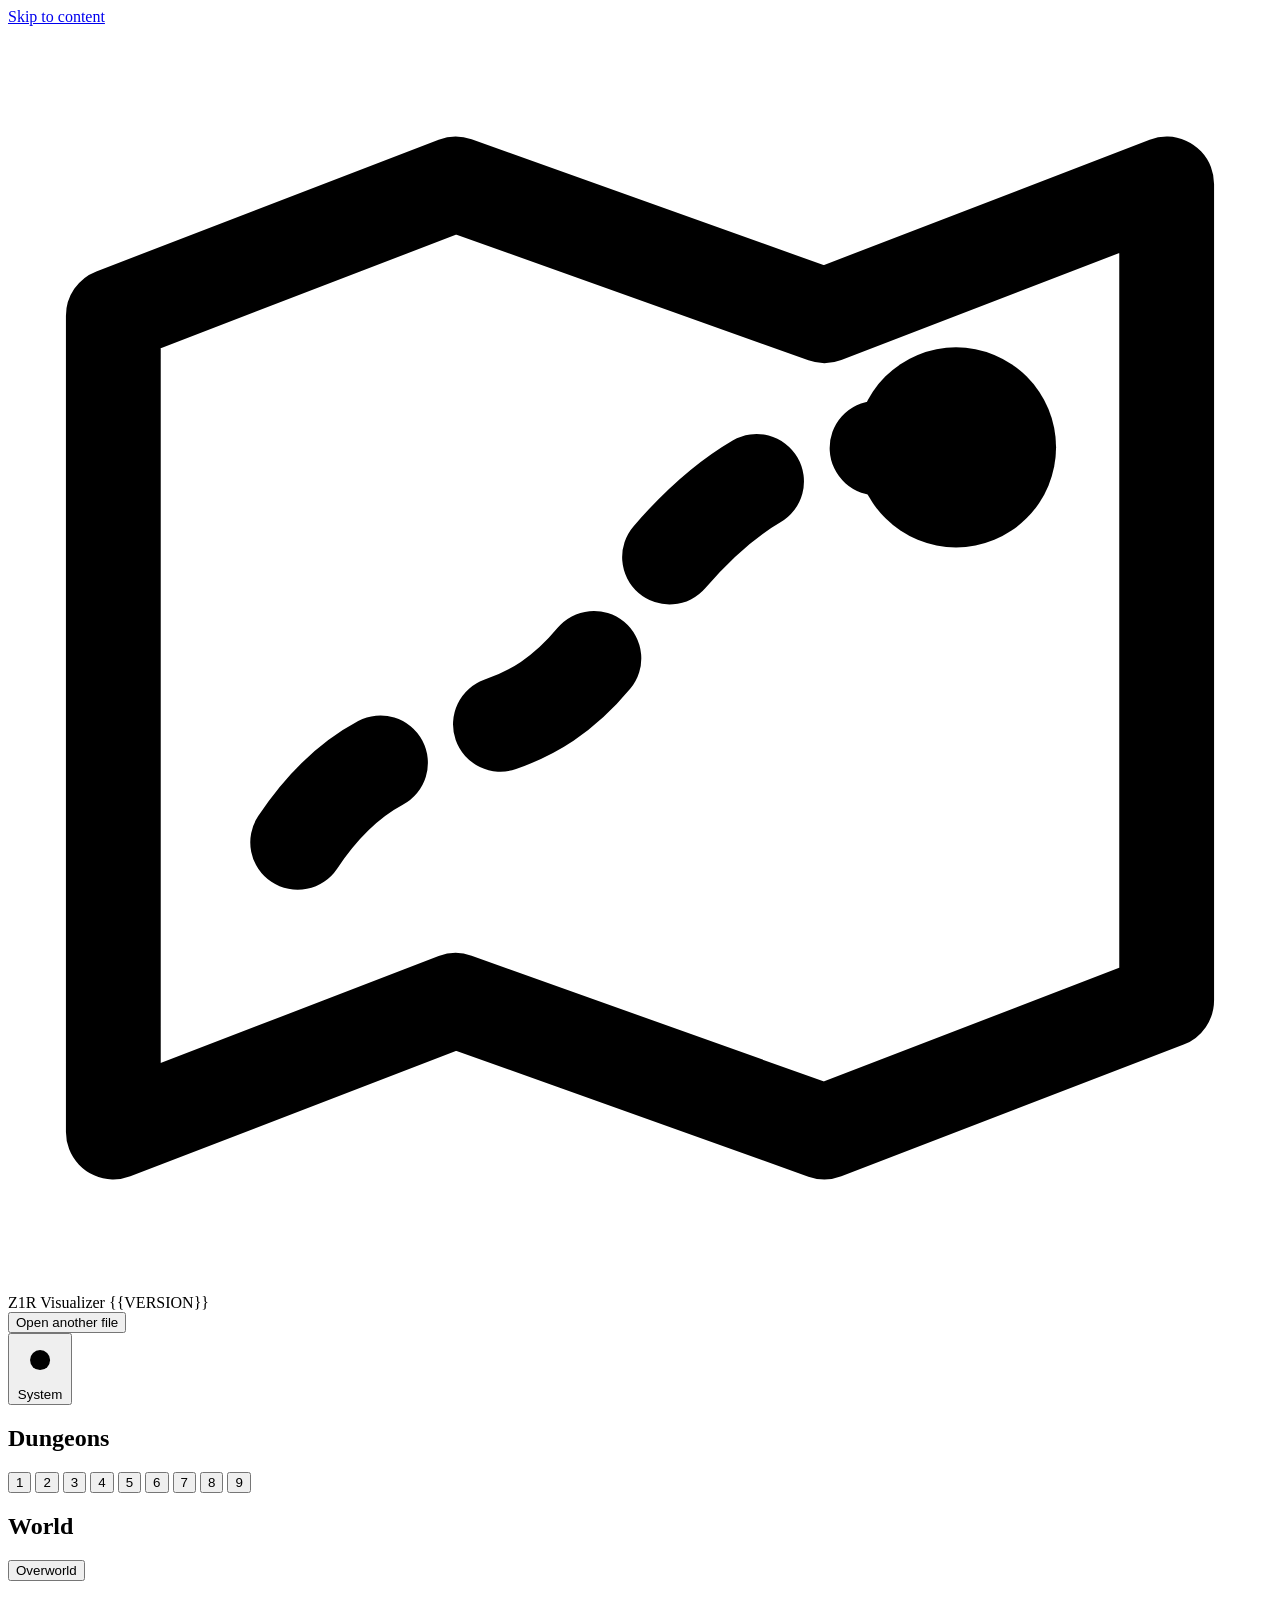
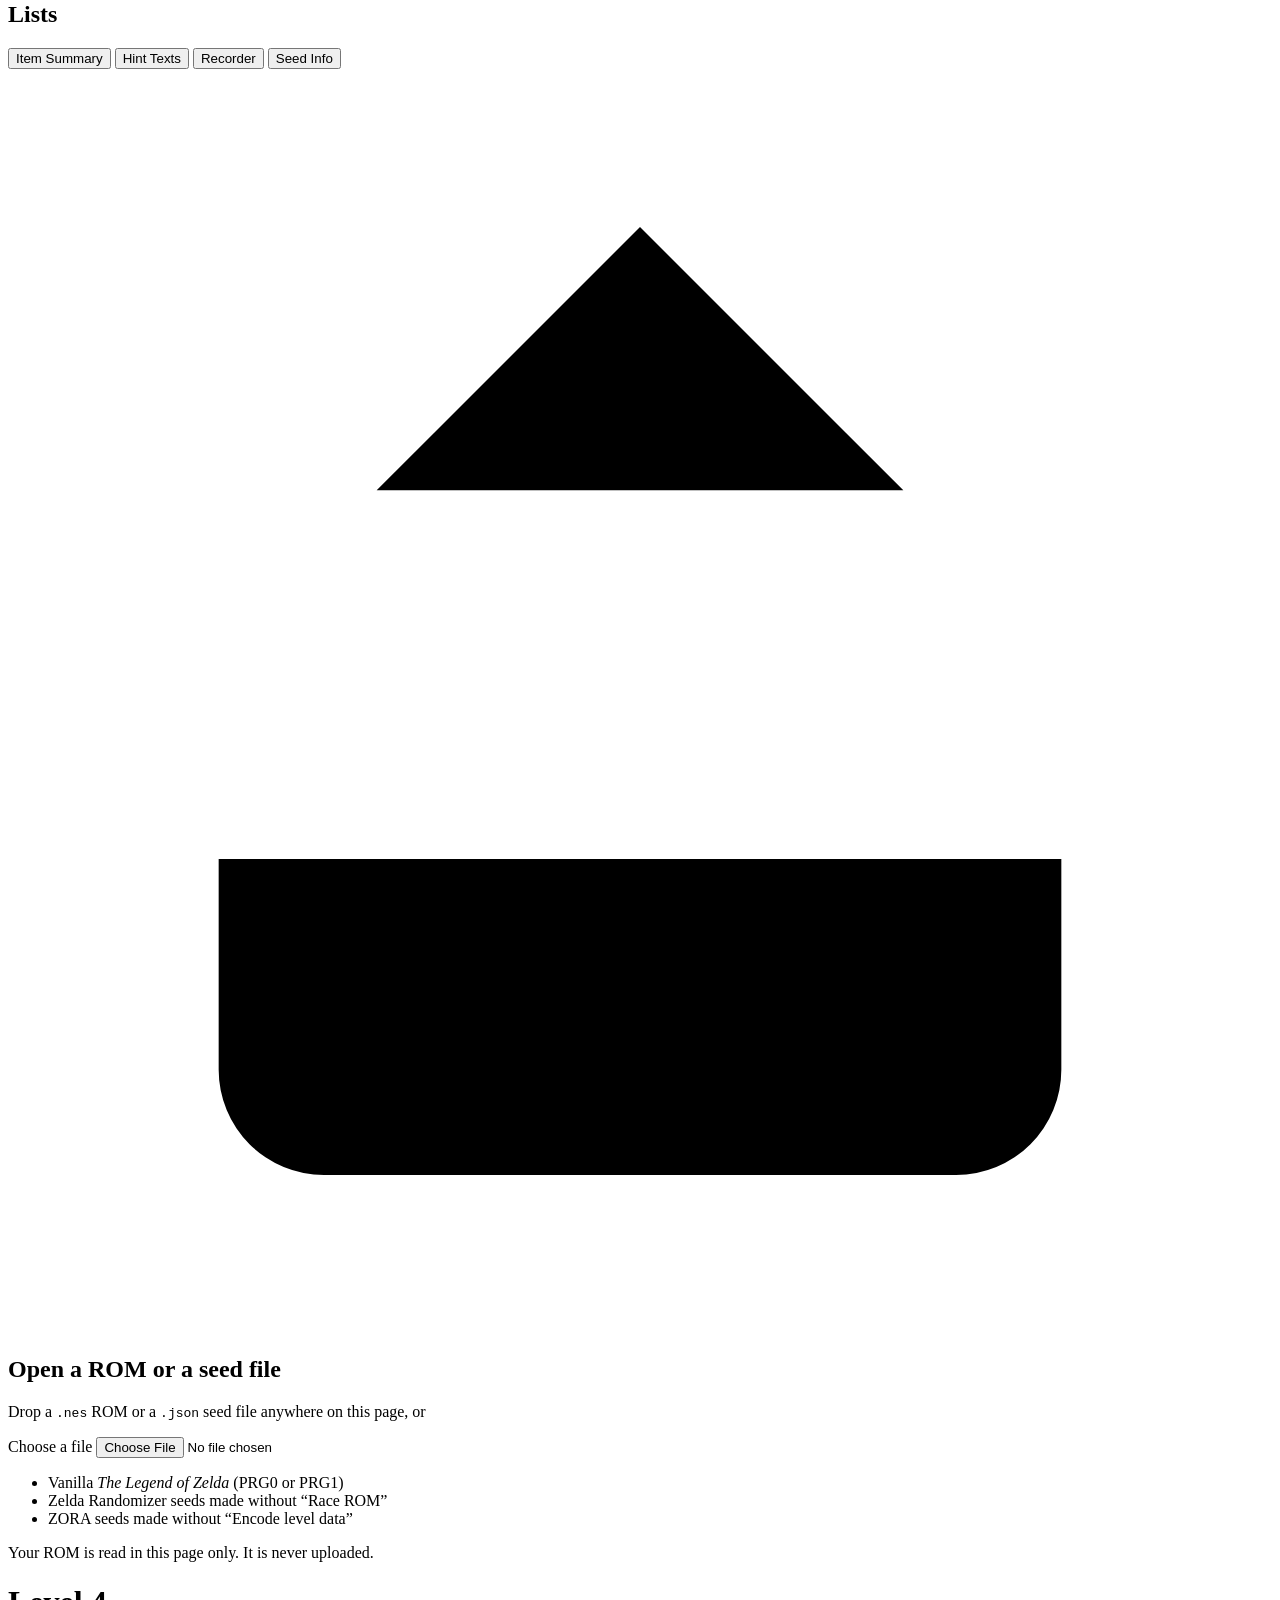
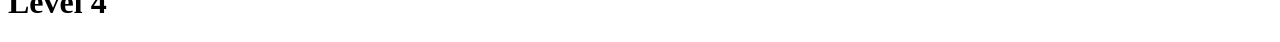
<file: docs/design/atlas/shell.html>
<!doctype html>
<html lang="en">
<head>
<meta charset="utf-8">
<meta name="viewport" content="width=device-width, initial-scale=1">
<meta name="color-scheme" content="light dark">
<title>Z1R Visualizer · Atlas (mockup)</title>
<!-- STYLE -->
</head>
<body data-state="empty">
<a class="skip" href="#main">Skip to content</a>
<header class="topbar">
  <div class="brand">
    <svg class="mark" viewBox="0 0 24 24" aria-hidden="true"><path d="M2 5.5l6.5-2.5 7 2.5 6.5-2.5v15.5l-6.5 2.5-7-2.5-6.5 2.5z" fill="none" stroke="currentColor" stroke-width="1.8" stroke-linejoin="round"/><path d="M5.5 15.5c2-3 4-1 6-4s3.5-3.5 5.5-3.5" fill="none" stroke="currentColor" stroke-width="1.8" stroke-linecap="round" stroke-dasharray="2.2 2.4"/><circle cx="18" cy="8" r="1.9"/></svg>
    <span class="brand-name">Z1R Visualizer</span>
    <span class="chip" id="version">{{VERSION}}</span>
  </div>
  <div class="file" data-loaded-only>
    <span class="file-name" data-file-name></span>
    <button class="btn btn-quiet" type="button" data-open-file>Open another file</button>
  </div>
  <button class="btn btn-quiet theme" type="button" data-theme-toggle>
    <svg viewBox="0 0 24 24" aria-hidden="true"><circle cx="12" cy="12" r="5"/><path d="M12 1v3M12 20v3M1 12h3M20 12h3M4.2 4.2l2.1 2.1M17.7 17.7l2.1 2.1M4.2 19.8l2.1-2.1M17.7 6.3l2.1-2.1"/></svg>
    <span data-theme-label>System</span>
  </button>
</header>

<div class="layout">
  <nav class="sidebar" aria-label="Views" data-loaded-only>
    <h2 class="nav-heading">Dungeons</h2>
    <div class="level-grid">
      <button type="button" class="level-tile" data-view="Level 1">1</button>
      <button type="button" class="level-tile" data-view="Level 2">2</button>
      <button type="button" class="level-tile" data-view="Level 3">3</button>
      <button type="button" class="level-tile" data-view="Level 4">4</button>
      <button type="button" class="level-tile" data-view="Level 5">5</button>
      <button type="button" class="level-tile" data-view="Level 6">6</button>
      <button type="button" class="level-tile" data-view="Level 7">7</button>
      <button type="button" class="level-tile" data-view="Level 8">8</button>
      <button type="button" class="level-tile" data-view="Level 9">9</button>
    </div>
    <h2 class="nav-heading">World</h2>
    <button type="button" class="nav-item" data-view="Overworld">Overworld</button>
    <h2 class="nav-heading">Lists</h2>
    <button type="button" class="nav-item" data-view="Item Summary">Item Summary</button>
    <button type="button" class="nav-item" data-view="Hint Texts">Hint Texts</button>
    <button type="button" class="nav-item" data-view="Recorder Info">Recorder</button>
    <button type="button" class="nav-item" data-view="Seed Info">Seed Info</button>
  </nav>

  <main id="main" class="main" data-drop>
    <section class="empty" data-empty-only aria-labelledby="empty-title">
      <div class="drop">
        <svg class="drop-icon" viewBox="0 0 24 24" aria-hidden="true"><path d="M12 15V3M7 8l5-5 5 5M4 15v4a2 2 0 002 2h12a2 2 0 002-2v-4"/></svg>
        <h1 id="empty-title">Open a ROM or a seed file</h1>
        <p>Drop a <code>.nes</code> ROM or a <code>.json</code> seed file anywhere on this page, or</p>
        <label class="btn btn-primary" for="rom">Choose a file</label>
        <input type="file" id="rom" class="visually-hidden" accept=".nes,.json">
        <ul class="supports">
          <li>Vanilla <i>The Legend of Zelda</i> (PRG0 or PRG1)</li>
          <li>Zelda Randomizer seeds made without “Race ROM”</li>
          <li>ZORA seeds made without “Encode level data”</li>
        </ul>
        <p class="privacy">Your ROM is read in this page only. It is never uploaded.</p>
      </div>
    </section>

    <div class="view-head" data-loaded-only>
      <h1 data-view-title>Level 4</h1>
    </div>
    <p id="status" class="status" role="status"></p>
    <div id="messages"></div>
    <div id="picker" hidden><label for="view">View</label><select id="view"></select></div>
    <div id="output"></div>
  </main>
</div>
<div id="tooltip" class="tooltip" hidden></div>
<!-- SCRIPTS -->
</body>
</html>
</file>
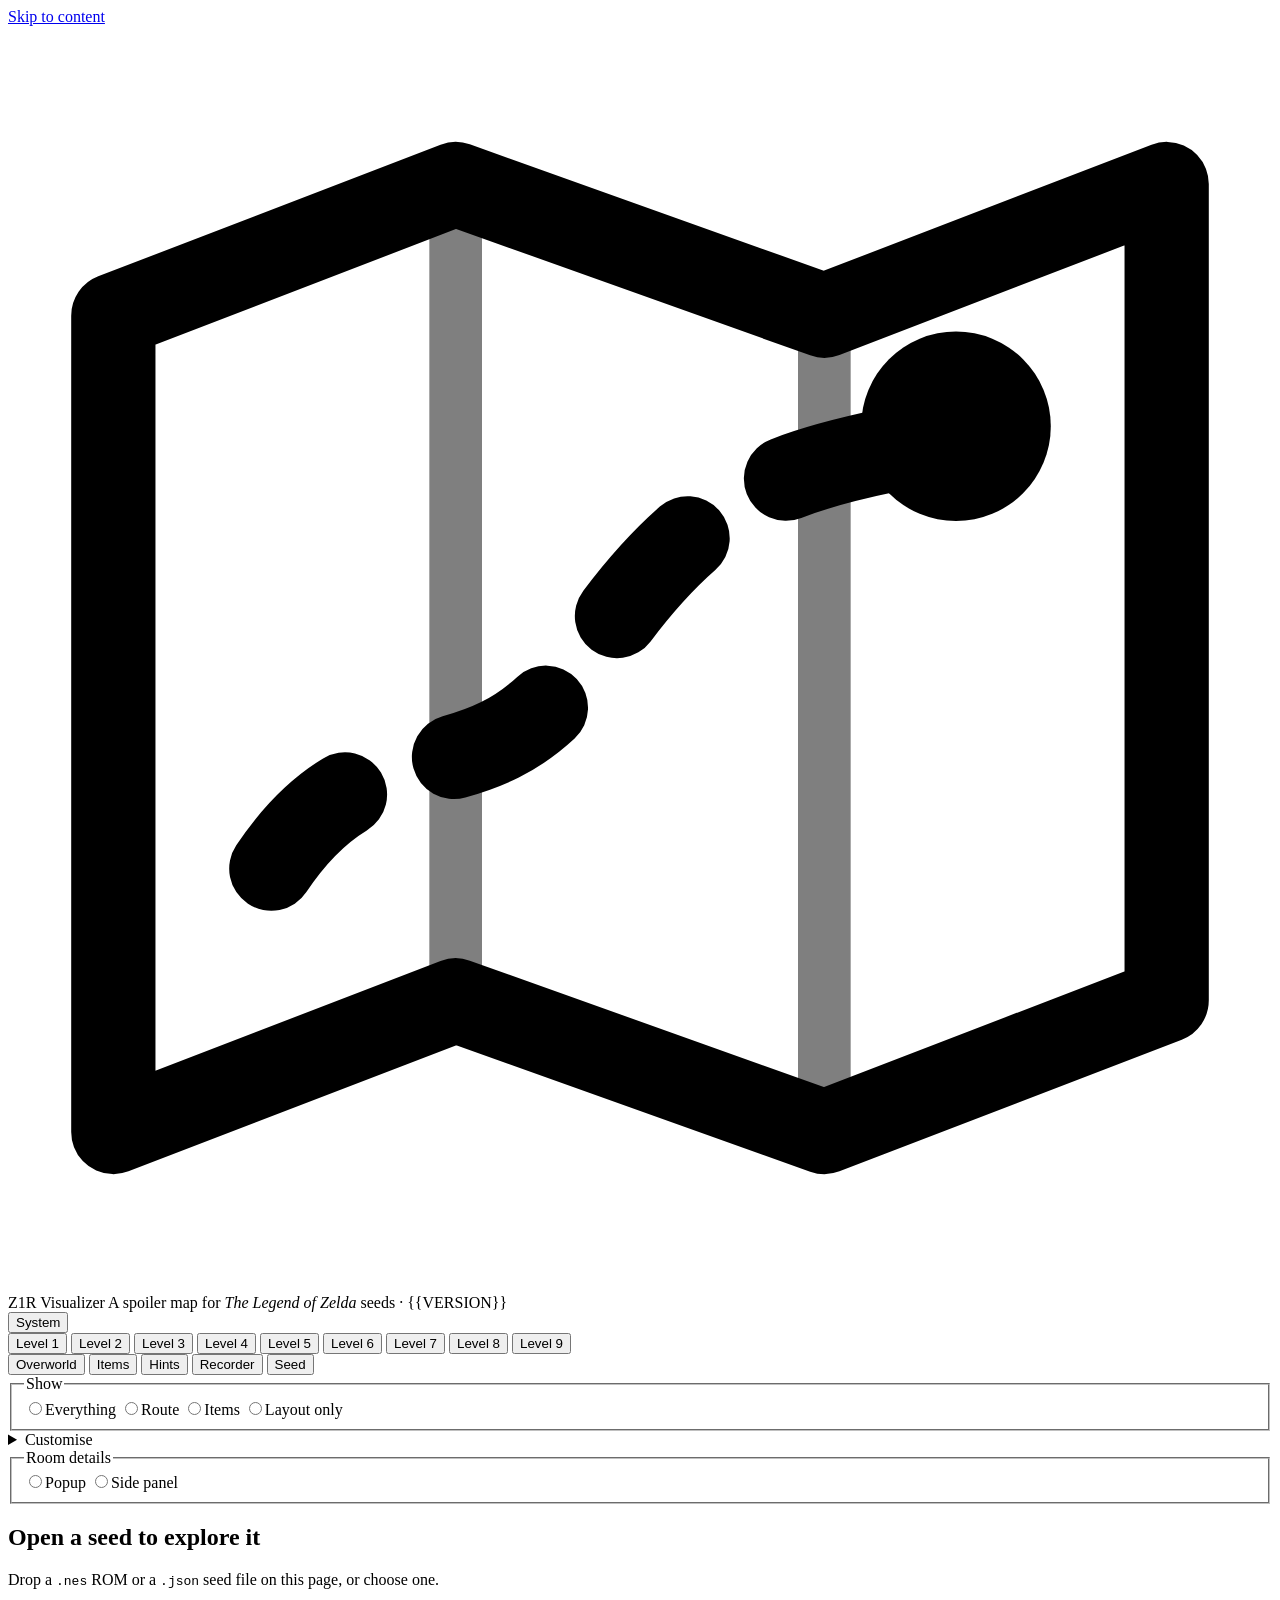
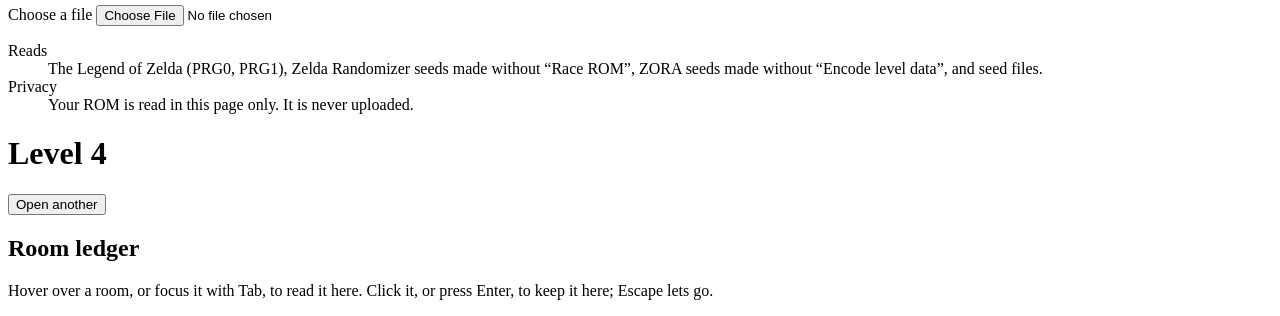
<file: docs/design/quest-log/shell.html>
<!doctype html>
<html lang="en">
<head>
<meta charset="utf-8">
<meta name="viewport" content="width=device-width, initial-scale=1">
<meta name="color-scheme" content="light dark">
<title>Z1R Visualizer · Quest Log (mockup)</title>
<!-- STYLE -->
</head>
<body data-state="empty">
<a class="skip" href="#main">Skip to content</a>
<div class="page">
  <header class="banner">
    <svg class="mark" viewBox="0 0 24 24" aria-hidden="true"><path d="M2 5.5l6.5-2.5 7 2.5 6.5-2.5v15.5l-6.5 2.5-7-2.5-6.5 2.5z" fill="none" stroke="currentColor" stroke-width="1.6" stroke-linejoin="round"/><path d="M8.5 3v15.5M15.5 5.5V21" fill="none" stroke="currentColor" stroke-width="1" opacity="0.5"/><path d="M5 16c2-3 4-1 6-4s3.5-3.5 6-4" fill="none" stroke="currentColor" stroke-width="1.6" stroke-linecap="round" stroke-dasharray="2 2.2"/><circle cx="18" cy="7.6" r="1.8"/></svg>
    <div class="title">
      <span class="name">Z1R Visualizer</span>
      <span class="subtitle">A spoiler map for <i>The Legend of Zelda</i> seeds · <span id="version">{{VERSION}}</span></span>
    </div>
    <button class="toggle" type="button" data-theme-toggle><span class="toggle-dot" aria-hidden="true"></span><span data-theme-label>System</span></button>
  </header>

  <nav class="tabs" aria-label="Views" data-loaded-only>
    <div class="coins" role="group" aria-label="Dungeons">
      <button type="button" class="coin" data-view="Level 1"><span class="visually-hidden">Level </span>1</button>
      <button type="button" class="coin" data-view="Level 2"><span class="visually-hidden">Level </span>2</button>
      <button type="button" class="coin" data-view="Level 3"><span class="visually-hidden">Level </span>3</button>
      <button type="button" class="coin" data-view="Level 4"><span class="visually-hidden">Level </span>4</button>
      <button type="button" class="coin" data-view="Level 5"><span class="visually-hidden">Level </span>5</button>
      <button type="button" class="coin" data-view="Level 6"><span class="visually-hidden">Level </span>6</button>
      <button type="button" class="coin" data-view="Level 7"><span class="visually-hidden">Level </span>7</button>
      <button type="button" class="coin" data-view="Level 8"><span class="visually-hidden">Level </span>8</button>
      <button type="button" class="coin" data-view="Level 9"><span class="visually-hidden">Level </span>9</button>
    </div>
    <span class="divider" aria-hidden="true"></span>
    <button type="button" class="tab" data-view="Overworld">Overworld</button>
    <button type="button" class="tab" data-view="Item Summary">Items</button>
    <button type="button" class="tab" data-view="Hint Texts">Hints</button>
    <button type="button" class="tab" data-view="Recorder Info" data-advanced>Recorder</button>
    <button type="button" class="tab" data-view="Seed Info" data-advanced>Seed</button>
  </nav>

  <!-- What the maps show (the mode toggles) and how room details appear. -->
  <div class="options" data-loaded-only data-map-only>
    <fieldset class="segmented" data-presets>
      <legend>Show</legend>
      <label><input type="radio" name="preset" value="everything" class="visually-hidden"><span>Everything</span></label>
      <label><input type="radio" name="preset" value="route" class="visually-hidden"><span>Route</span></label>
      <label><input type="radio" name="preset" value="items" class="visually-hidden"><span>Items</span></label>
      <label><input type="radio" name="preset" value="layout" class="visually-hidden"><span>Layout only</span></label>
      <span class="custom-note" data-custom-note hidden>Custom</span>
    </fieldset>
    <details class="customise">
      <summary>Customise</summary>
      <div class="customise-panel">
      <fieldset class="layers">
        <legend>On the maps</legend>
        <label><input type="checkbox" data-layer="types"> Room types</label>
        <label><input type="checkbox" data-layer="enemies"> Enemies</label>
        <label><input type="checkbox" data-layer="items"> Items</label>
        <label><input type="checkbox" data-layer="minor"> Minor items <small>(keys, bombs, rupees, maps, compasses, triforces)</small></label>
        <label><input type="checkbox" data-layer="stairs"> Transport staircases</label>
        <label><input type="checkbox" data-layer="doors"> Door markers</label>
        <label><input type="checkbox" data-layer="highlight"> Outline rooms with a major item</label>
        <label><input type="checkbox" data-layer="dim"> Fade rooms without one</label>
      </fieldset>
      <fieldset class="layers">
        <legend>Views</legend>
        <label><input type="checkbox" data-layer="advanced"> Recorder and Seed tabs</label>
      </fieldset>
      </div>
    </details>
    <fieldset class="segmented" data-details-mode>
      <legend>Room details</legend>
      <label><input type="radio" name="details" value="popup" class="visually-hidden"><span>Popup</span></label>
      <label><input type="radio" name="details" value="panel" class="visually-hidden"><span>Side panel</span></label>
    </fieldset>
  </div>

  <main id="main" class="main" data-drop>
    <section class="scroll-card" data-empty-only aria-labelledby="empty-title">
      <h1 id="empty-title">Open a seed to explore it</h1>
      <p>Drop a <code>.nes</code> ROM or a <code>.json</code> seed file on this page, or choose one.</p>
      <label class="cta" for="rom">Choose a file</label>
      <input type="file" id="rom" class="visually-hidden" accept=".nes,.json">
      <dl class="supports">
        <dt>Reads</dt>
        <dd>The Legend of Zelda (PRG0, PRG1), Zelda Randomizer seeds made without “Race ROM”, ZORA seeds made without “Encode level data”, and seed files.</dd>
        <dt>Privacy</dt>
        <dd>Your ROM is read in this page only. It is never uploaded.</dd>
      </dl>
    </section>

    <div class="workspace">
      <div class="content">
        <div class="view-head" data-loaded-only>
          <h1 data-view-title>Level 4</h1>
          <span class="file"><span data-file-name></span> <button type="button" class="text-button" data-open-file>Open another</button></span>
        </div>
        <p id="status" class="status" role="status"></p>
        <div id="messages"></div>
        <div id="picker" hidden><label for="view">View</label><select id="view"></select></div>
        <div id="output"></div>
      </div>
      <aside class="ledger" aria-label="Room details" data-details-panel>
        <h2>Room ledger</h2>
        <p class="placeholder">Hover over a room, or focus it with Tab, to read it here. Click it, or press Enter, to keep it here; Escape lets go.</p>
      </aside>
    </div>
  </main>
</div>
<div id="tooltip" class="tooltip" hidden></div>
<!-- SCRIPTS -->
</body>
</html>
</file>
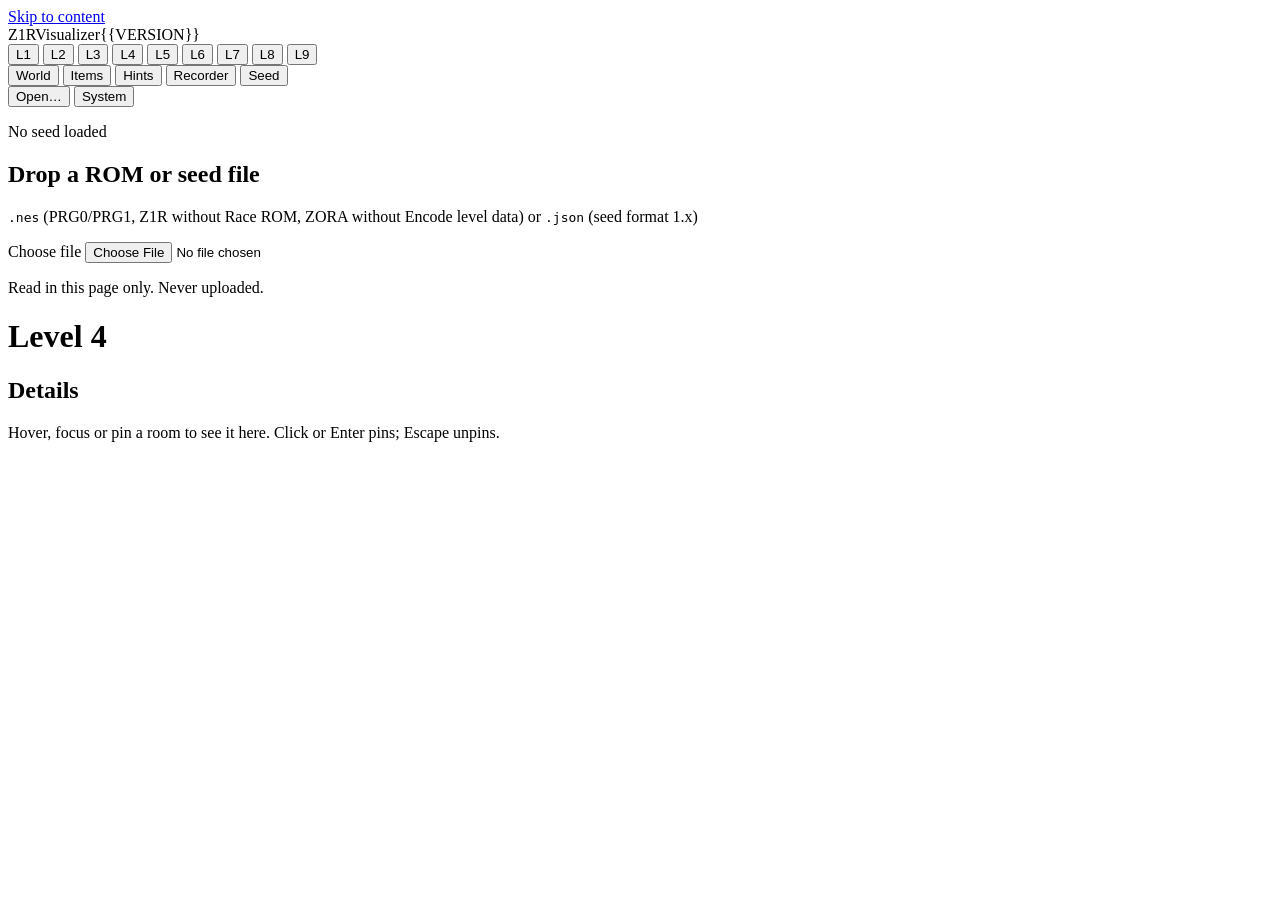
<file: docs/design/tracker/shell.html>
<!doctype html>
<html lang="en">
<head>
<meta charset="utf-8">
<meta name="viewport" content="width=device-width, initial-scale=1">
<meta name="color-scheme" content="dark light">
<title>Z1R Visualizer · Tracker (mockup)</title>
<!-- STYLE -->
</head>
<body data-state="empty">
<a class="skip" href="#main">Skip to content</a>
<header class="bar">
  <div class="brand"><span class="logo" aria-hidden="true">Z1R</span><span class="brand-name">Visualizer</span><span class="version" id="version">{{VERSION}}</span></div>
  <nav class="segments" aria-label="Views" data-loaded-only>
    <div class="segment-group" role="group" aria-label="Dungeons">
      <button type="button" class="seg" data-view="Level 1">L1</button>
      <button type="button" class="seg" data-view="Level 2">L2</button>
      <button type="button" class="seg" data-view="Level 3">L3</button>
      <button type="button" class="seg" data-view="Level 4">L4</button>
      <button type="button" class="seg" data-view="Level 5">L5</button>
      <button type="button" class="seg" data-view="Level 6">L6</button>
      <button type="button" class="seg" data-view="Level 7">L7</button>
      <button type="button" class="seg" data-view="Level 8">L8</button>
      <button type="button" class="seg" data-view="Level 9">L9</button>
    </div>
    <div class="segment-group" role="group" aria-label="Other views">
      <button type="button" class="seg" data-view="Overworld">World</button>
      <button type="button" class="seg" data-view="Item Summary">Items</button>
      <button type="button" class="seg" data-view="Hint Texts">Hints</button>
      <button type="button" class="seg" data-view="Recorder Info">Recorder</button>
      <button type="button" class="seg" data-view="Seed Info">Seed</button>
    </div>
  </nav>
  <div class="tools">
    <span class="file" data-loaded-only><span data-file-name></span></span>
    <button type="button" class="tool" data-loaded-only data-open-file>Open…</button>
    <button type="button" class="tool" data-theme-toggle><span data-theme-label>System</span></button>
  </div>
</header>

<main id="main" class="main" data-drop>
  <section class="empty" data-empty-only aria-labelledby="empty-title">
    <div class="target">
      <p class="kicker">No seed loaded</p>
      <h1 id="empty-title">Drop a ROM or seed file</h1>
      <p class="sub"><code>.nes</code> (PRG0/PRG1, Z1R without Race ROM, ZORA without Encode level data) or <code>.json</code> (seed format 1.x)</p>
      <label class="primary" for="rom">Choose file</label>
      <input type="file" id="rom" class="visually-hidden" accept=".nes,.json">
      <p class="note">Read in this page only. Never uploaded.</p>
    </div>
  </section>

  <div class="notices">
    <p id="status" class="status" role="status"></p>
    <div id="messages"></div>
  </div>
  <div class="workspace" data-loaded-only>
    <div class="content">
      <div class="view-head"><h1 data-view-title>Level 4</h1></div>
      <div id="picker" hidden><label for="view">View</label><select id="view"></select></div>
      <div id="output"></div>
    </div>
    <aside class="details" aria-label="Room details" data-tooltip-dock>
      <h2>Details</h2>
      <p class="placeholder">Hover, focus or pin a room to see it here. Click or Enter pins; Escape unpins.</p>
    </aside>
  </div>
</main>
<div id="tooltip" class="tooltip" hidden></div>
<!-- SCRIPTS -->
</body>
</html>
</file>
